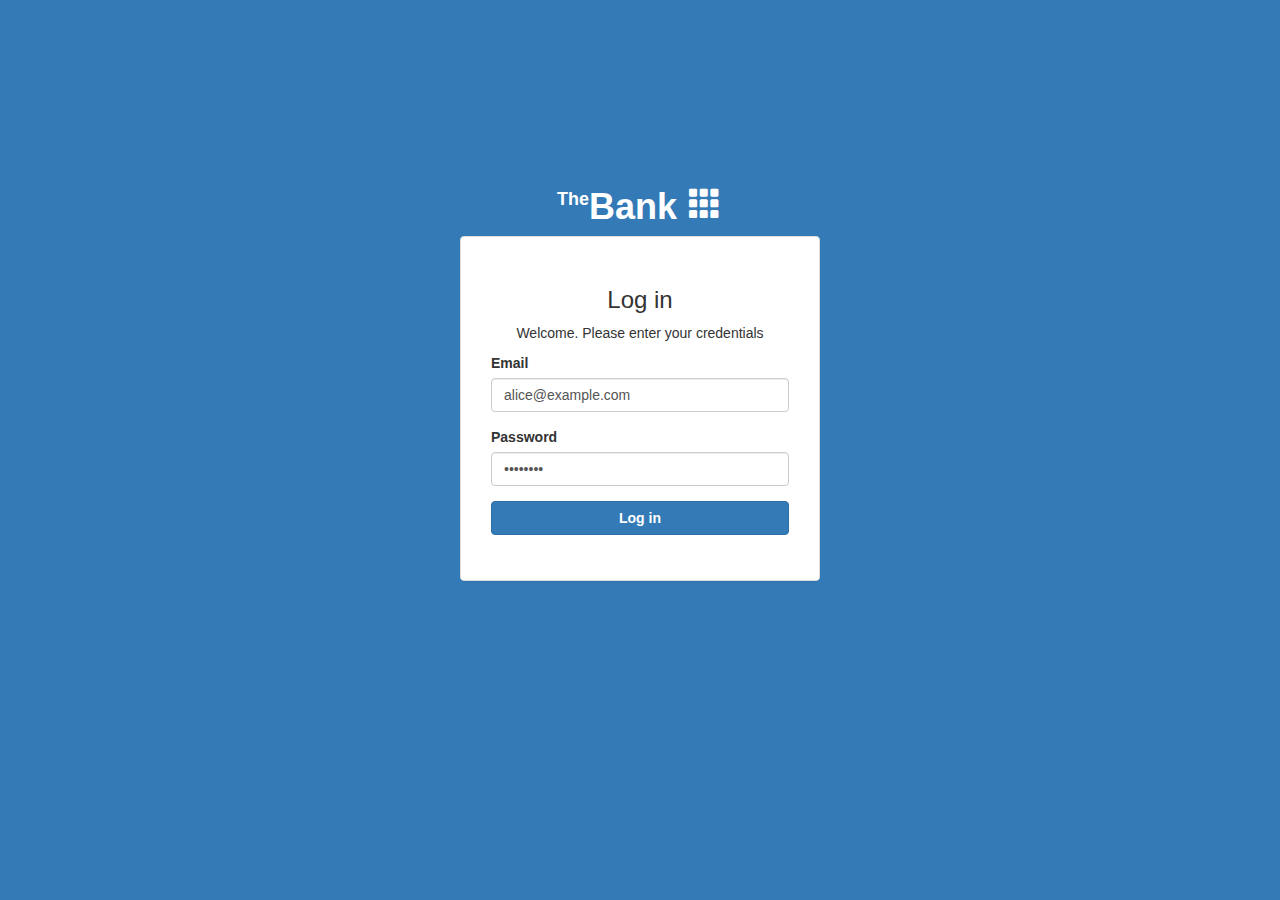
<file: src/main/resources/public/index.html>
<!DOCTYPE html>
<html lang="en">
<head>
    <meta charset="UTF-8">
    <title>Login</title>
    <link rel="stylesheet" href="https://maxcdn.bootstrapcdn.com/bootstrap/3.4.1/css/bootstrap.min.css"/>
    <script src="https://ajax.googleapis.com/ajax/libs/jquery/3.7.1/jquery.min.js"></script>
    <script src="https://maxcdn.bootstrapcdn.com/bootstrap/3.4.1/js/bootstrap.min.js"></script>
    <script src="js/util.js"></script>
    <script src="js/index.js"></script>
    <link rel="stylesheet" href="css/style.css" />
    <style>
        body {
            background-color: #337ab7;
            height: 85vh;
            width: 100vw;
            display: flex;
            align-items: center;
            justify-content: center;
        }
    </style>
</head>
<body>
    <div class="container">
        <div class="row">
            <div class="col-lg-offset-4 col-lg-4 col-md-offset-2 col-md-8 col-xs-12">
                <h1 class="text-center" style="color: white;"><strong><sup>The</sup>Bank </strong><span class="glyphicon glyphicon-th" style="transform: scale(0.9, 0.9);"></span></h1>
                <div class="panel panel-default">
                    
                    <div class="panel-body" style="padding: 30px;">
                        <h3 class="text-center">Log in</h3>
                        <p class="text-center">Welcome. Please enter your credentials</p>
                        <form id="login-form" style="margin-bottom: 15px;">
                            <div class="form-group">
                                <label for="email">Email</label>
                                <input type="email" class="form-control" id="email" placeholder="you@example.com" required value="alice@example.com">
                            </div>
                            <div class="form-group">
                                <label for="password">Password</label>
                                <input type="password" class="form-control" id="password" placeholder="••••••••" required value="pass1234">
                            </div>

                            <button type="submit" class="btn btn-primary btn-block btn-md">
                                <strong>Log in</strong>
                            </button>
                        </form>
                        
                        <div id="alert"></div>
                        
                    </div>
                  </div>
            </div>
        </div>
    </div>
</div>
</body>
</html>
</html>
</file>
<file: src/main/resources/public/css/style.css>
@media (min-width: 1200px) {
    nav .container-fluid {
        width: 1170px;
    }
}

.panel.account .list-group-item small,
.panel.loan .list-group-item small,
.profile-info span,
.float-right {
    float: right;
}

.container.main {
    margin-top: 50px;
}

sup {
    top: -0.75em;
    font-size: 50%;
}

.jumbotron {
    background-color: #357fc0;
    color: #fff;
}

.jumbotron small {
    color: #f2f7ff!important;
}
</file>
